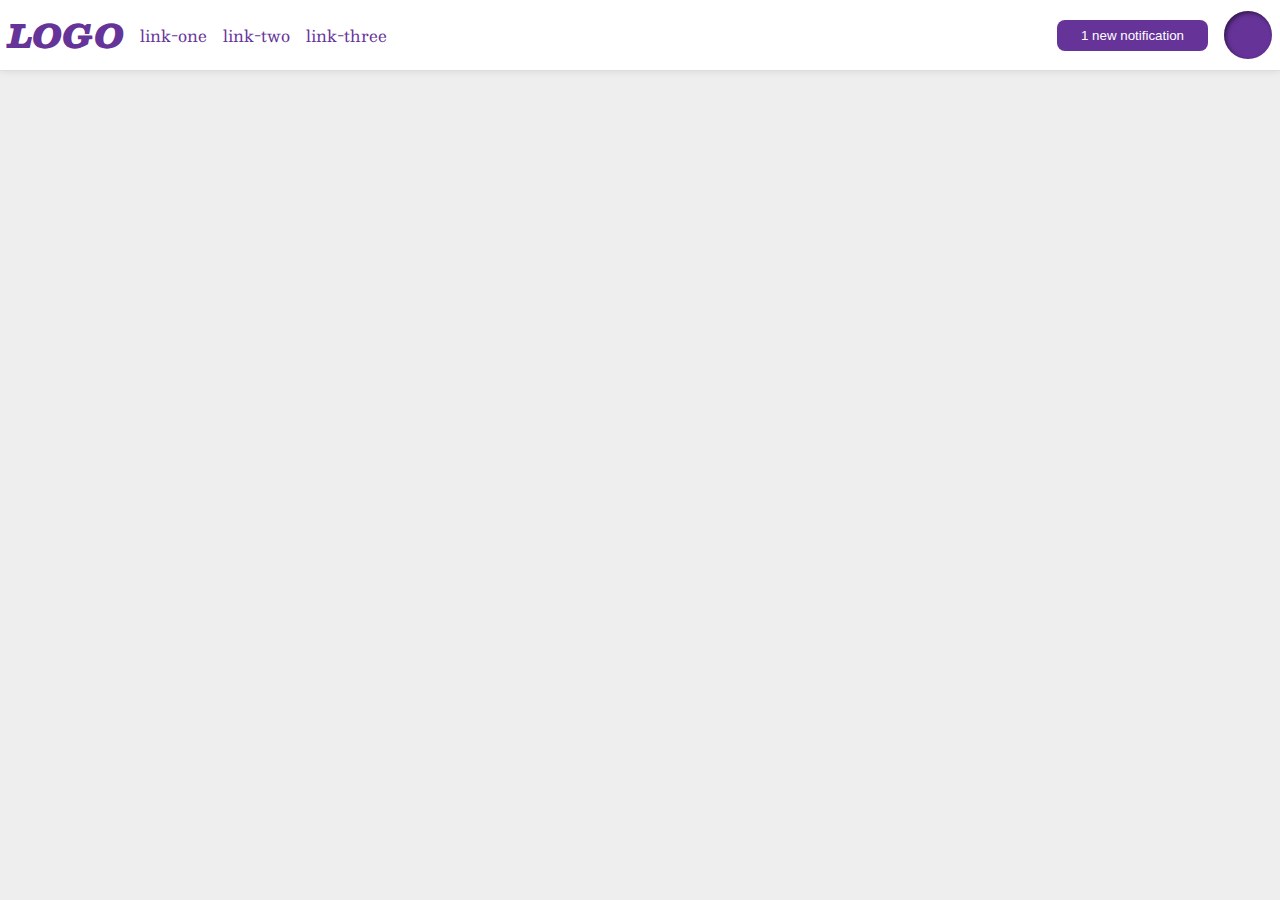
<file: flex/03-flex-header-2/index.html>
<!DOCTYPE html>
<html lang="en">
<head>
  <meta charset="UTF-8">
  <meta http-equiv="X-UA-Compatible" content="IE=edge">
  <meta name="viewport" content="width=device-width, initial-scale=1.0">
  <title>Flex Header 2</title>
  <link rel="stylesheet" href="style.css">
</head>
<body>
  <div class="header">
    <div class="left">
      <div class="logo">
        LOGO
      </div>
      <ul class="links">
        <li><a href="google.com">link-one</a></li>
        <li><a href="google.com">link-two</a></li>
        <li><a href="google.com">link-three</a></li>
      </ul>
    </div>
    <div class="right">
      <button class="notifications">
        1 new notification
      </button>
      <div class="profile-image"></div>
    </div>  
  </div>
</body>
</html>
</file>
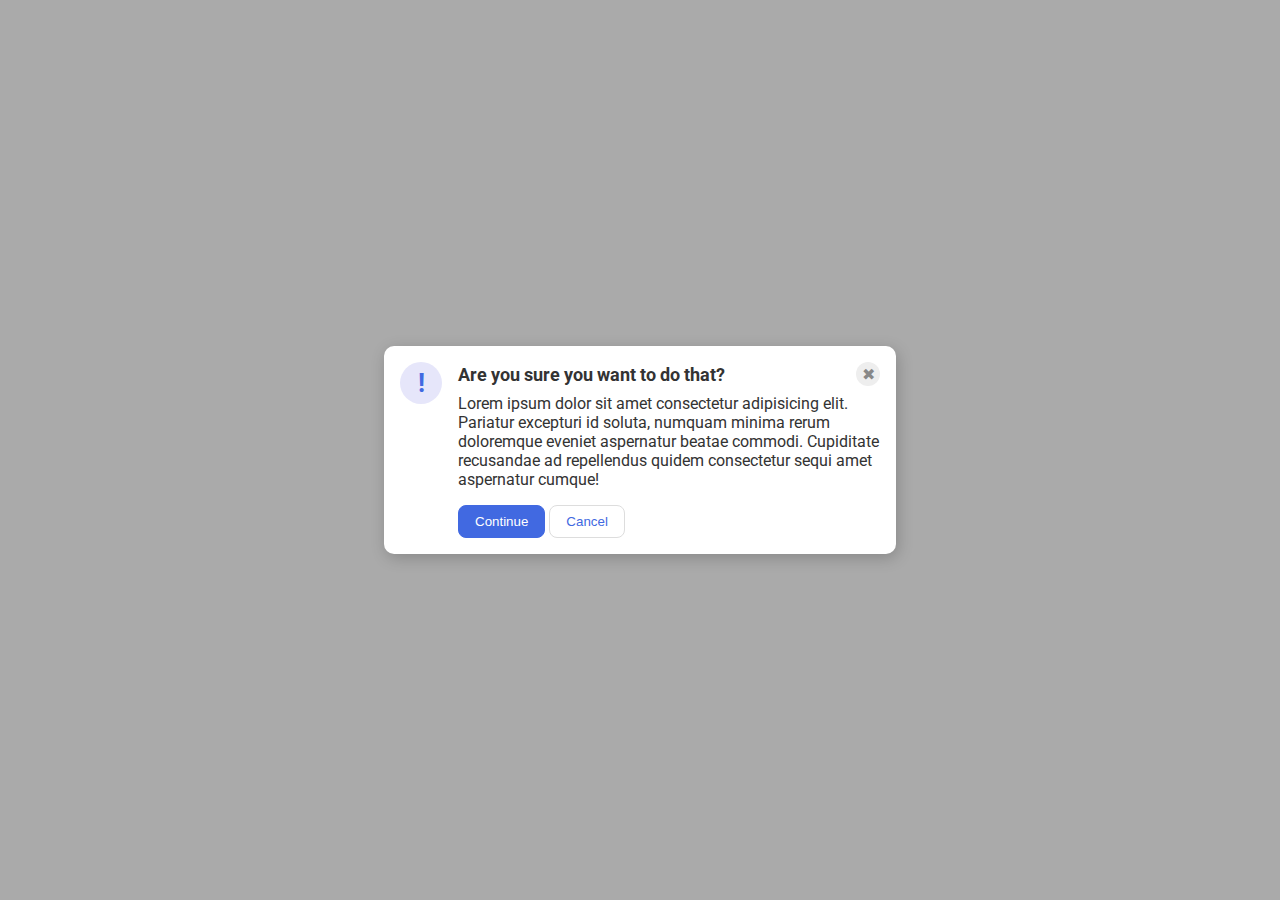
<file: flex/05-flex-modal/index.html>
<!DOCTYPE html>
<html lang="en">
<head>
  <meta charset="UTF-8">
  <meta http-equiv="X-UA-Compatible" content="IE=edge">
  <meta name="viewport" content="width=device-width, initial-scale=1.0">
  <link rel="stylesheet" href="style.css">
  <title>Modal</title>
</head>
<body>
 
  <div class="modal">
    <div class="icon">!</div>
    <div class="container1">
        <div class="header">Are you sure you want to do that?
          <div class="close-button">✖</div>
        </div>    
        <div class="text">Lorem ipsum dolor sit amet consectetur adipisicing elit. Pariatur excepturi id soluta, numquam minima rerum doloremque eveniet aspernatur beatae commodi. Cupiditate recusandae ad repellendus quidem consectetur sequi amet aspernatur cumque!</div>
        <button class="continue">Continue</button>
        <button class="cancel">Cancel</button>
    </div>  
  </div>
</body>
</html>
</file>
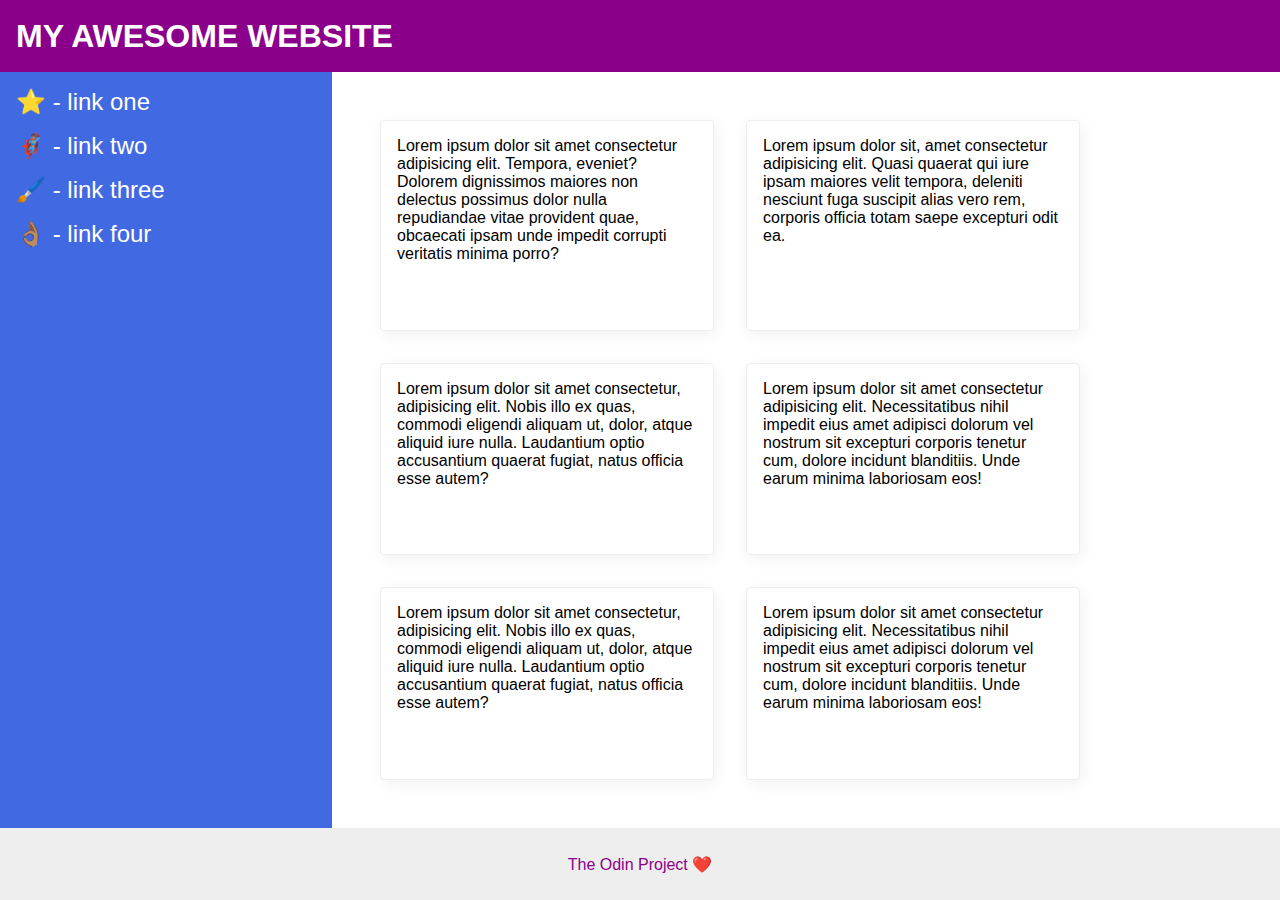
<file: flex/07-flex-layout-2/index.html>
<!DOCTYPE html>
<html lang="en">
<head>
  <meta charset="UTF-8">
  <meta http-equiv="X-UA-Compatible" content="IE=edge">
  <meta name="viewport" content="width=device-width, initial-scale=1.0">
  <title>The Holy Grail</title>
  <link rel="stylesheet" href="style.css">
</head>
<body>
  <div class="header">
    MY AWESOME WEBSITE
  </div>
  <div class="body">
    <div class="sidebar">
      <ul>
        <li><a href="google.com">⭐ - link one</a></li>
        <li><a href="google.com">🦸🏽‍♂️ - link two</a></li>
        <li><a href="google.com">🖌️ - link three</a></li>
        <li><a href="google.com">👌🏽 - link four</a></li>
      </ul>
    </div>
    <div class="container">
      <div class="card">Lorem ipsum dolor sit amet consectetur adipisicing elit. Tempora, eveniet? Dolorem dignissimos maiores non delectus possimus dolor nulla repudiandae vitae provident quae, obcaecati ipsam unde impedit corrupti veritatis minima porro?</div>
      <div class="card">Lorem ipsum dolor sit, amet consectetur adipisicing elit. Quasi quaerat qui iure ipsam maiores velit tempora, deleniti nesciunt fuga suscipit alias vero rem, corporis officia totam saepe excepturi odit ea.</div>
      <div class="card">Lorem ipsum dolor sit amet consectetur, adipisicing elit. Nobis illo ex quas, commodi eligendi aliquam ut, dolor, atque aliquid iure nulla. Laudantium optio accusantium quaerat fugiat, natus officia esse autem?</div>
      <div class="card">Lorem ipsum dolor sit amet consectetur adipisicing elit. Necessitatibus nihil impedit eius amet adipisci dolorum vel nostrum sit excepturi corporis tenetur cum, dolore incidunt blanditiis. Unde earum minima laboriosam eos!</div>
      <div class="card">Lorem ipsum dolor sit amet consectetur, adipisicing elit. Nobis illo ex quas, commodi eligendi aliquam ut, dolor, atque aliquid iure nulla. Laudantium optio accusantium quaerat fugiat, natus officia esse autem?</div>
      <div class="card">Lorem ipsum dolor sit amet consectetur adipisicing elit. Necessitatibus nihil impedit eius amet adipisci dolorum vel nostrum sit excepturi corporis tenetur cum, dolore incidunt blanditiis. Unde earum minima laboriosam eos!</div>
    </div>  
  </div>
  <div class="footer">
    The Odin Project ❤️
  </div>
</body>
</html>
</file>
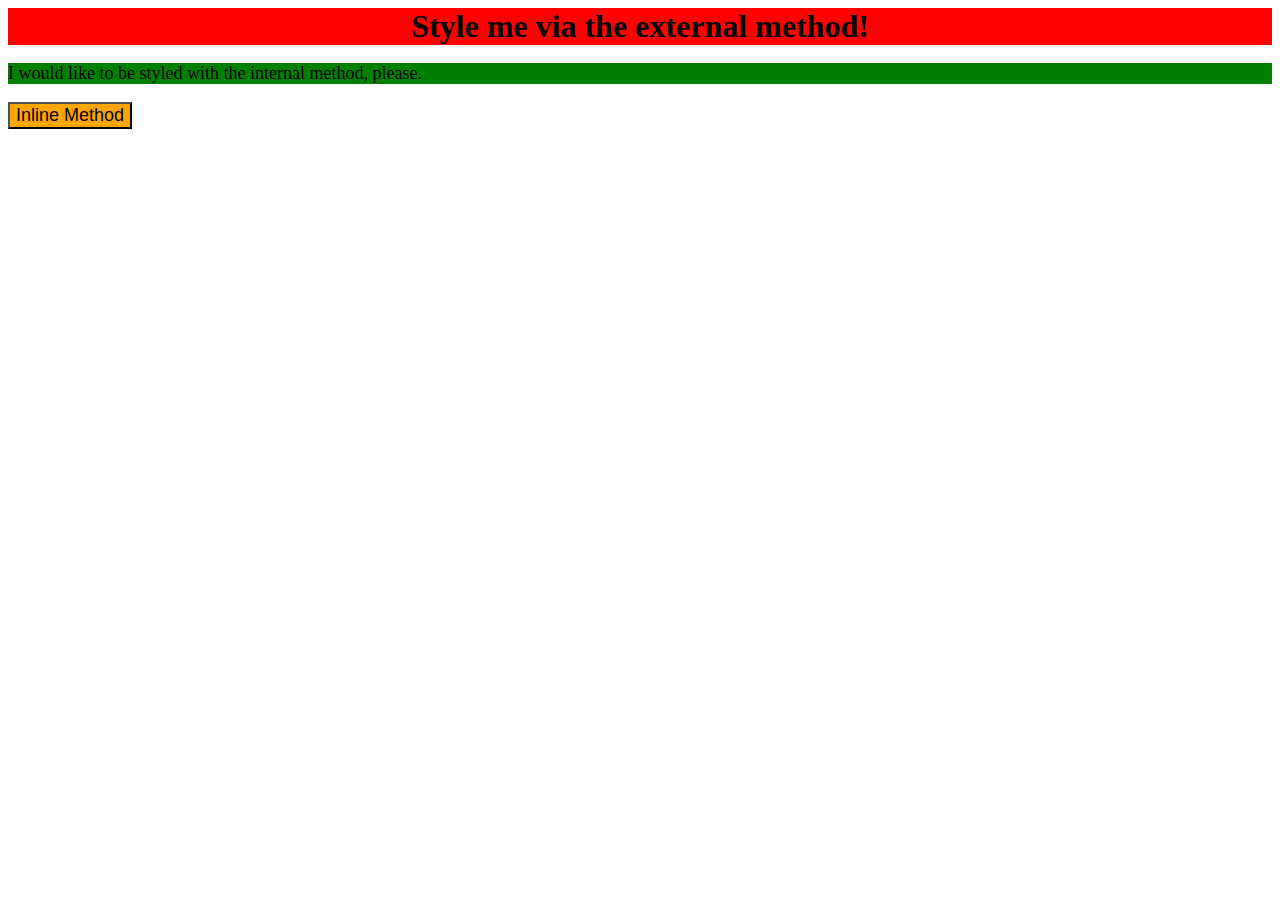
<file: foundations/01-css-methods/index.html>
<!DOCTYPE html>
<html lang="en">
<head>
  <meta charset="UTF-8">
  <meta http-equiv="X-UA-Compatible" content="IE=edge">
  <meta name="viewport" content="width=device-width, initial-scale=1.0">
  <title>Methods for Adding CSS</title>
  <link rel="stylesheet" href="styles.css">
  <style>
    p {
      background-color: green;
      font: white;
      font-size: 18px;
    }
  </style>
</head>
<body>
  <div>Style me via the external method!</div>
  <p>I would like to be styled with the internal method, please.</p>
  <button style="background-color: orange;font-size: 18px;">Inline Method</button>
</body>
</html>
</file>
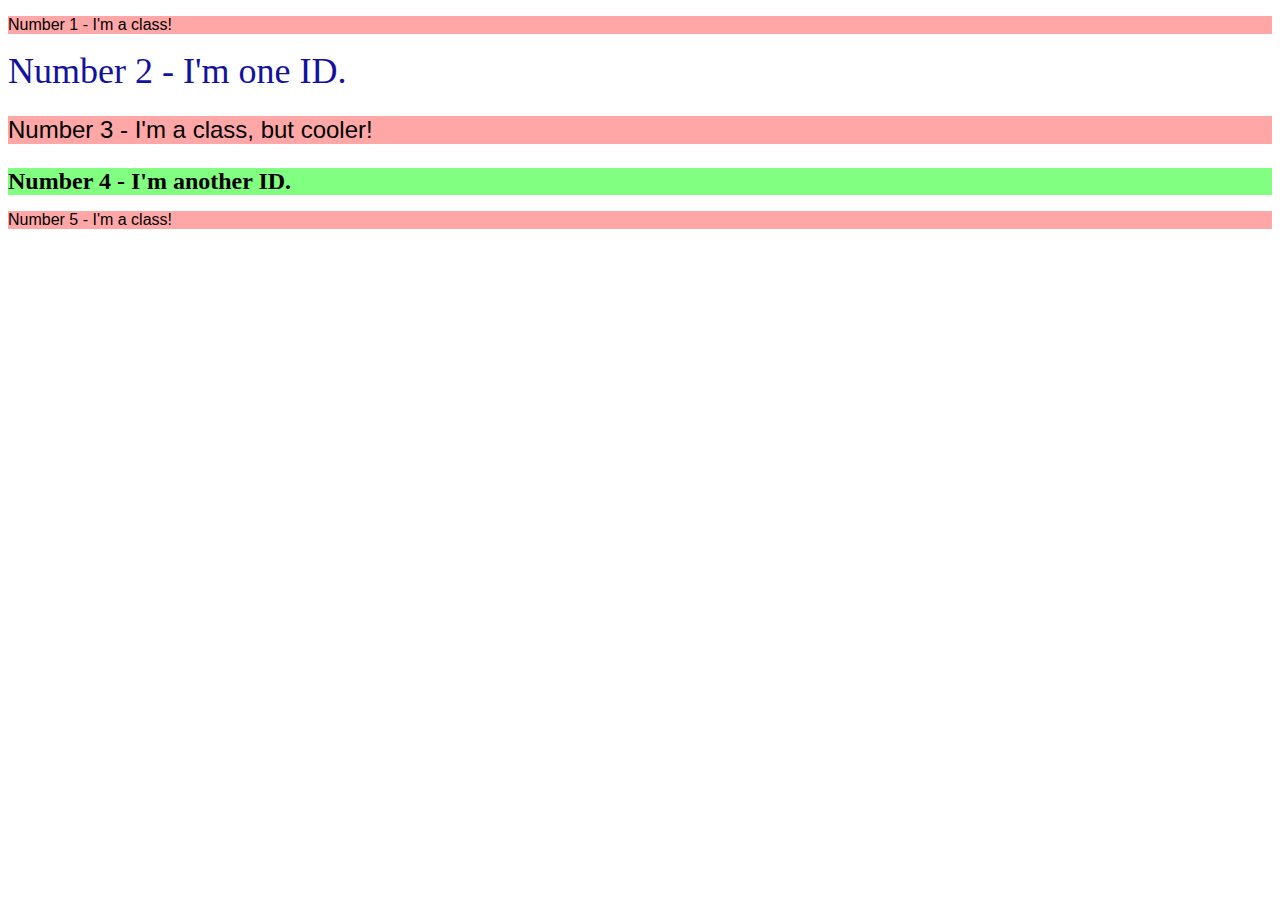
<file: foundations/02-class-id-selectors/index.html>
<!DOCTYPE html>
<html lang="en">
<head>
  <meta charset="UTF-8">
  <meta http-equiv="X-UA-Compatible" content="IE=edge">
  <meta name="viewport" content="width=device-width, initial-scale=1.0">
  <title>Class and ID Selectors</title>
  <link rel="stylesheet" href="style.css">
</head>
<body>
  <p>Number 1 - I'm a class!</p>
  <div id="one">Number 2 - I'm one ID.</div>
  <p class="third">Number 3 - I'm a class, but cooler!</p>
  <div id="another">Number 4 - I'm another ID.</div>
  <p>Number 5 - I'm a class!</p>
</body>
</html>
</file>
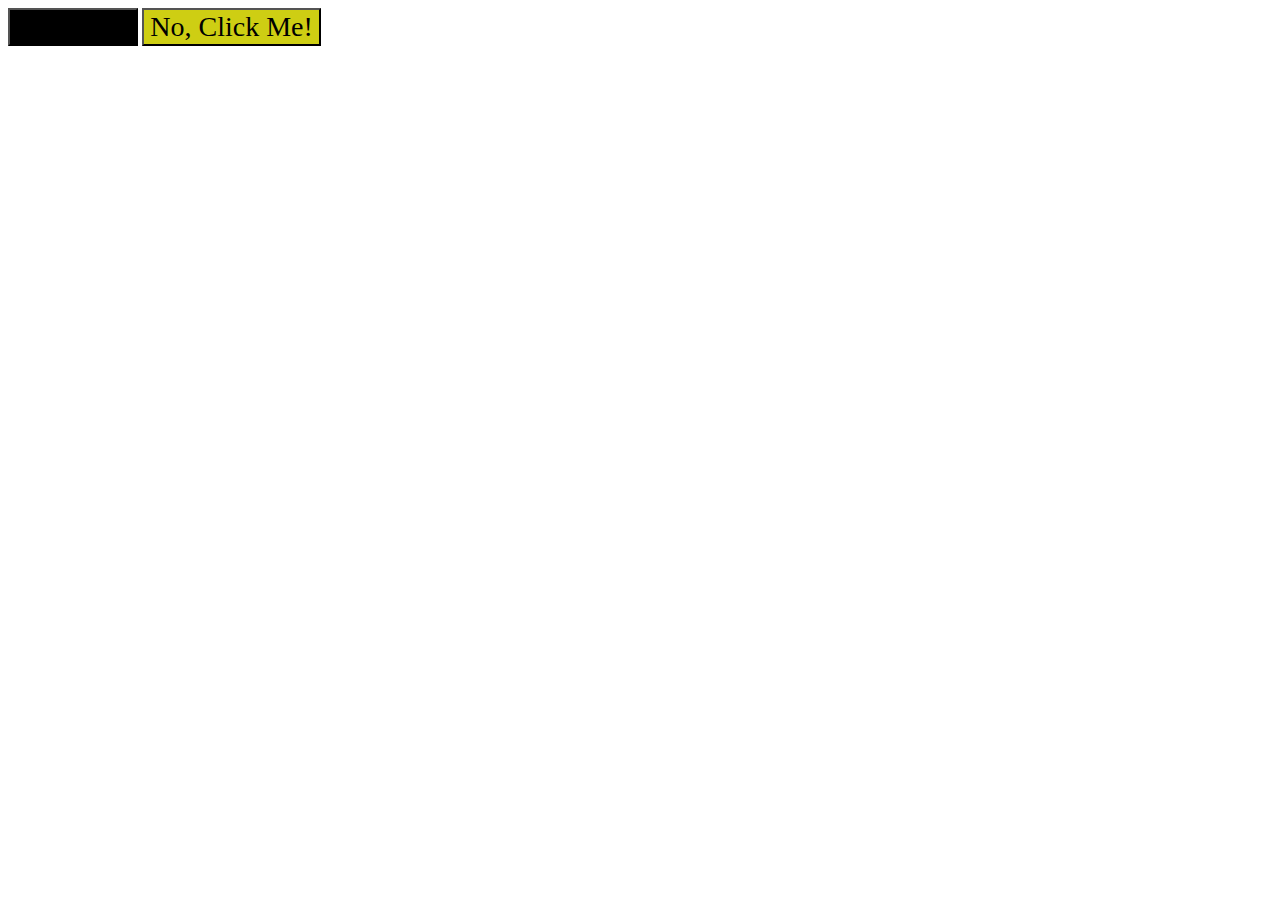
<file: foundations/03-grouping-selectors/index.html>
<!DOCTYPE html>
<html lang="en">
<head>
  <meta charset="UTF-8">
  <meta http-equiv="X-UA-Compatible" content="IE=edge">
  <meta name="viewport" content="width=device-width, initial-scale=1.0">
  <title>Grouping Selectors</title>
  <link rel="stylesheet" href="style.css">
</head>
<body>
  <button class="yes">Click Me!</button>
  <button class="no">No, Click Me!</button>
</body>
</html>
</file>
<file: flex/03-flex-header-2/style.css>
/* this is some magical font-importing.  
you'll learn about it later. */
@import url('https://fonts.googleapis.com/css2?family=Besley:ital,wght@0,400;1,900&display=swap');

body {
  margin: 0;
  background: #eee;
  font-family: Besley, serif;
}

.header {
  background: white;
  border-bottom: 1px solid #ddd;
  box-shadow: 0 0 8px rgba(0,0,0,.1);
  display: flex;
  justify-content: space-between;
  align-items: center;
  padding: 8px;
}

.profile-image {
  background: rebeccapurple;
  box-shadow: inset 2px 2px 4px  rgba(0,0,0,.5);
  border-radius: 50%;
  width: 48px;
  height:  48px;
}

.logo {
  color: rebeccapurple;
  font-size: 32px;
  font-weight: 900;
  font-style: italic;
}

button {
  border: none;
  border-radius: 8px;
  background: rebeccapurple;
  color: white;
  padding: 8px 24px;
}

a {
  /* this removes the line under our links */
  text-decoration: none;
  color: rebeccapurple; 
}

ul {
  list-style-type: none;
  display: flex;
  margin: 0;
  padding: 0;
  gap: 16px;    
}

.left, .right {
  display: flex;
  align-items: center;
  gap: 16px;
}
</file>
<file: flex/05-flex-modal/style.css>
@import url('https://fonts.googleapis.com/css2?family=Roboto:wght@400;700&display=swap');

html, body {
  height: 100%;
}

body {
  font-family: Roboto, sans-serif;
  margin: 0;
  background: #aaa;
  color: #333;
  /* I'll give you this one for free lol */
  display: flex;
  align-items: center;
  justify-content: center;
}

.modal {
  background: white;
  width: 480px;
  border-radius: 10px;
  box-shadow: 2px 4px 16px rgba(0,0,0,.2);
  display: flex;
  padding: 16px;
  gap: 16px;
  }

.icon {
  color: royalblue;
  font-size: 26px;
  font-weight: 700;
  background: lavender;
  width: 42px;
  height: 42px;
  border-radius: 50%;
  display: flex;
  align-items: center;
  justify-content: center;
  flex-shrink: 0;
}

.close-button {
  background: #eee;
  border-radius: 50%;
  color: #888;
  font-weight: 400;
  font-size: 16px;
  height: 24px;
  width: 24px;
  display: flex;
  align-items: center;
  justify-content: center;
}

button {
  padding: 8px 16px;
  border-radius: 8px;
}

button.continue {
  background: royalblue;
  border: 1px solid royalblue;
  color: white;
 
}

button.cancel {
  background: white;
  border: 1px solid #ddd;
  color: royalblue;
  
}

.header {
  display: flex;
  font-weight: 700;
  justify-content: space-between;
  font-size: 18px;
  align-items: center;
  margin-bottom: 8px;
}

.text {
  margin-bottom: 16px;
}
</file>
<file: flex/07-flex-layout-2/style.css>
body {
  font-family: -apple-system, BlinkMacSystemFont, 'Segoe UI', Roboto, Oxygen, Ubuntu, Cantarell, 'Open Sans', 'Helvetica Neue', sans-serif;
  margin: 0;
  min-height: 100vh;
  display: flex;
  flex-direction: column;
}

.body {
  flex: 1;
  display: flex;
}

.container {
  padding: 32px;
  display: flex;
  flex-wrap: wrap;
}

.header {
  height: 72px;
  background: darkmagenta;
  color: white;
  font-weight: 900;
  font-size: 32px;
  display: flex;
  align-items: center;
  padding: 0 16px;
}

.footer {
  height: 72px;
  background: #eee;
  color: darkmagenta;
}

.sidebar {
  width: 300px;
  background: royalblue;
  flex-shrink: 0;
  padding: 16px;
}

.card {
  border: 1px solid #eee;
  box-shadow: 2px 4px 16px rgba(0,0,0,.06);
  border-radius: 4px;
  padding: 16px;
  margin: 16px;
  width: 300px;
}

.footer {
  display: flex;
  justify-content: center;
  align-items: center;
}

ul {
  list-style-type: none;
  margin: 0;
  padding: 0;
}

li {
  margin-bottom: 16px;
}

a {
  color: white;
  text-decoration: none;
  font-size: 24px;
}
</file>
<file: foundations/01-css-methods/styles.css>
div {
    background-color:red;
    font: white;
    font-size: 32px;
    text-align: center;
    font-weight: bold;
}
</file>
<file: foundations/02-class-id-selectors/style.css>
p {
    background-color: #ffa7a7;
    font-family: Verdana, sans-serif;
}

.third {
    font-size: 24px;
}

#one {
    color: rgb(18, 18, 161);
    font-size: 36px;
}

#another {
    background-color: #80ff80;
    font-size: 24px;
    font-weight: bold;
}
</file>
<file: foundations/03-grouping-selectors/style.css>
.yes,
.no {
    font-size: 28px;
    font-family: 'Times New Roman', 'Helvetica', sans-serif;  
}

.yes {
    background-color: rgb(0, 0, 0);
   
}

.no {
    background-color: rgb(206, 206, 19);
    color: black;
}
</file>
